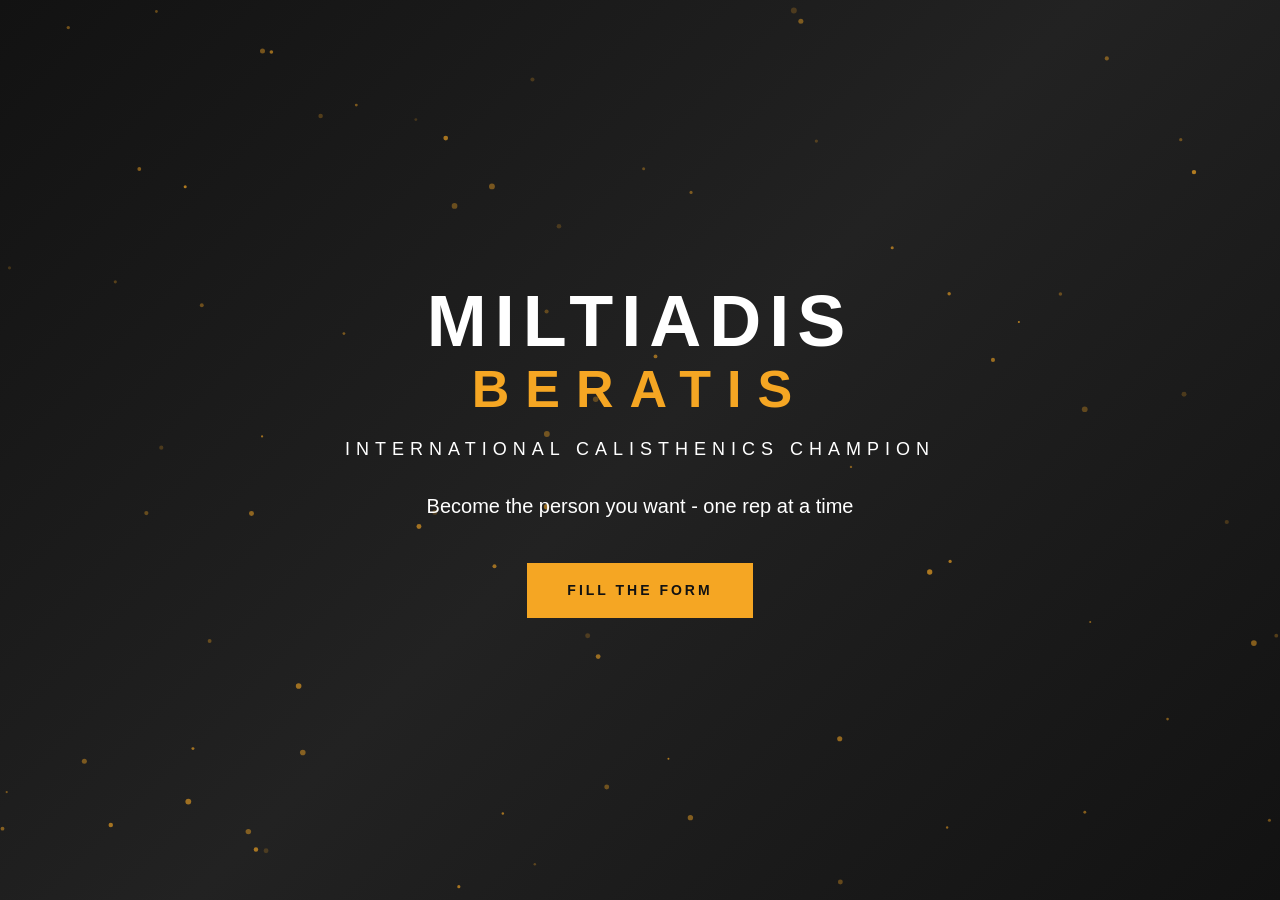
<file: index.html>
<!DOCTYPE html>
<html lang="en">
<head>
    <meta charset="UTF-8">
    <meta name="viewport" content="width=device-width, initial-scale=1.0">
    <title>MILTIADIS BERATIS</title>
    <link rel="stylesheet" href="style.css">
</head>
<body>
    <section id="hero">
        <canvas id="particles"></canvas>
        <h1><span class="name-first">Miltiadis</span> <span class="name-last">Beratis</span></h1>
        <h2>International Calisthenics Champion</h2>
        <p>Become the person you want - one rep at a time</p>
        <a href="story.html">Fill the Form</a>
    </section>
    <script>
    const canvas = document.getElementById('particles');
    const ctx = canvas.getContext('2d');

    canvas.width = window.innerWidth;
    canvas.height = window.innerHeight;

    const particles = [];
    const count = 80;

    for (let i = 0; i < count; i++) {
        particles.push({
            x: Math.random() * canvas.width,
            y: Math.random() * canvas.height,
            r: Math.random() * 2 + 1,
            dx: (Math.random() - 0.5) * 0.5,
            dy: (Math.random() - 0.5) * 0.5,
            opacity: Math.random() * 0.5 + 0.2
        });
    }

    function draw() {
        ctx.clearRect(0, 0, canvas.width, canvas.height);
        particles.forEach(p => {
            ctx.beginPath();
            ctx.arc(p.x, p.y, p.r, 0, Math.PI * 2);
            ctx.fillStyle = `rgba(245, 166, 35, ${p.opacity})`;
            ctx.fill();
            p.x += p.dx;
            p.y += p.dy;
            if (p.x < 0 || p.x > canvas.width) p.dx *= -1;
            if (p.y < 0 || p.y > canvas.height) p.dy *= -1;
        });
        requestAnimationFrame(draw);
    }

    draw();

    window.addEventListener('resize', () => {
        canvas.width = window.innerWidth;
        canvas.height = window.innerHeight;
    });
    </script>
</body>
</html>
</file>
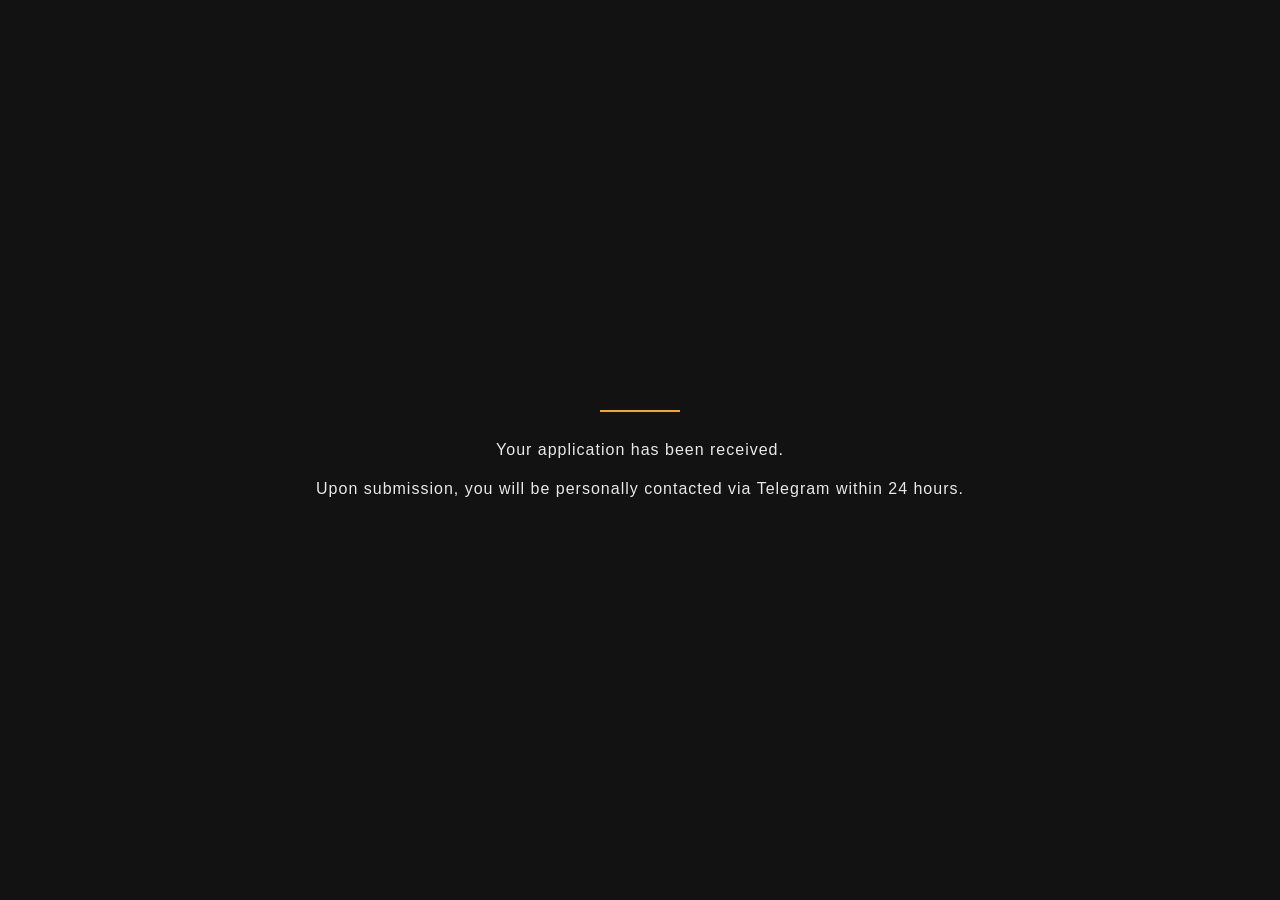
<file: confirmation.html>
<!DOCTYPE html>
<html lang="en">
<head>
    <meta charset="UTF-8">
    <meta name="viewport" content="width=device-width, initial-scale=1.0">
    <title>Application Received</title>
    <link rel="stylesheet" href="style.css">
    <style>
        @keyframes dramaticFade {
            0%   { opacity: 0; transform: translateY(40px) scale(0.95); }
            100% { opacity: 1; transform: translateY(0) scale(1); }
        }

        @keyframes lineExpand {
            0%   { width: 0; }
            100% { width: 80px; }
        }

        .conf-wrapper {
            animation: dramaticFade 1s ease forwards;
        }

        .conf-line {
            display: block;
            height: 2px;
            background-color: #F5A623;
            width: 0;
            margin: 24px auto;
            animation: lineExpand 1s ease 0.8s forwards;
        }

        .conf-p1 {
            opacity: 0;
            animation: dramaticFade 0.8s ease 0.5s forwards;
        }

        .conf-p2 {
            opacity: 0;
            animation: dramaticFade 0.8s ease 0.9s forwards;
        }
    </style>
</head>
<body>
    <section id="confirmation-page">
        <div class="conf-wrapper">
            <h2 id="conf-name"></h2>
            <span class="conf-line"></span>
            <p class="conf-p1">Your application has been received.</p>
            <p class="conf-p2">Upon submission, you will be personally contacted via Telegram within 24 hours.</p>
        </div>
    </section>

    <script>
        const params = new URLSearchParams(window.location.search);
        const name = params.get('name');
        if (name) {
            document.getElementById('conf-name').textContent = 'Thank you, ' + name + '!';
        }
    </script>
</body>
</html>
</file>
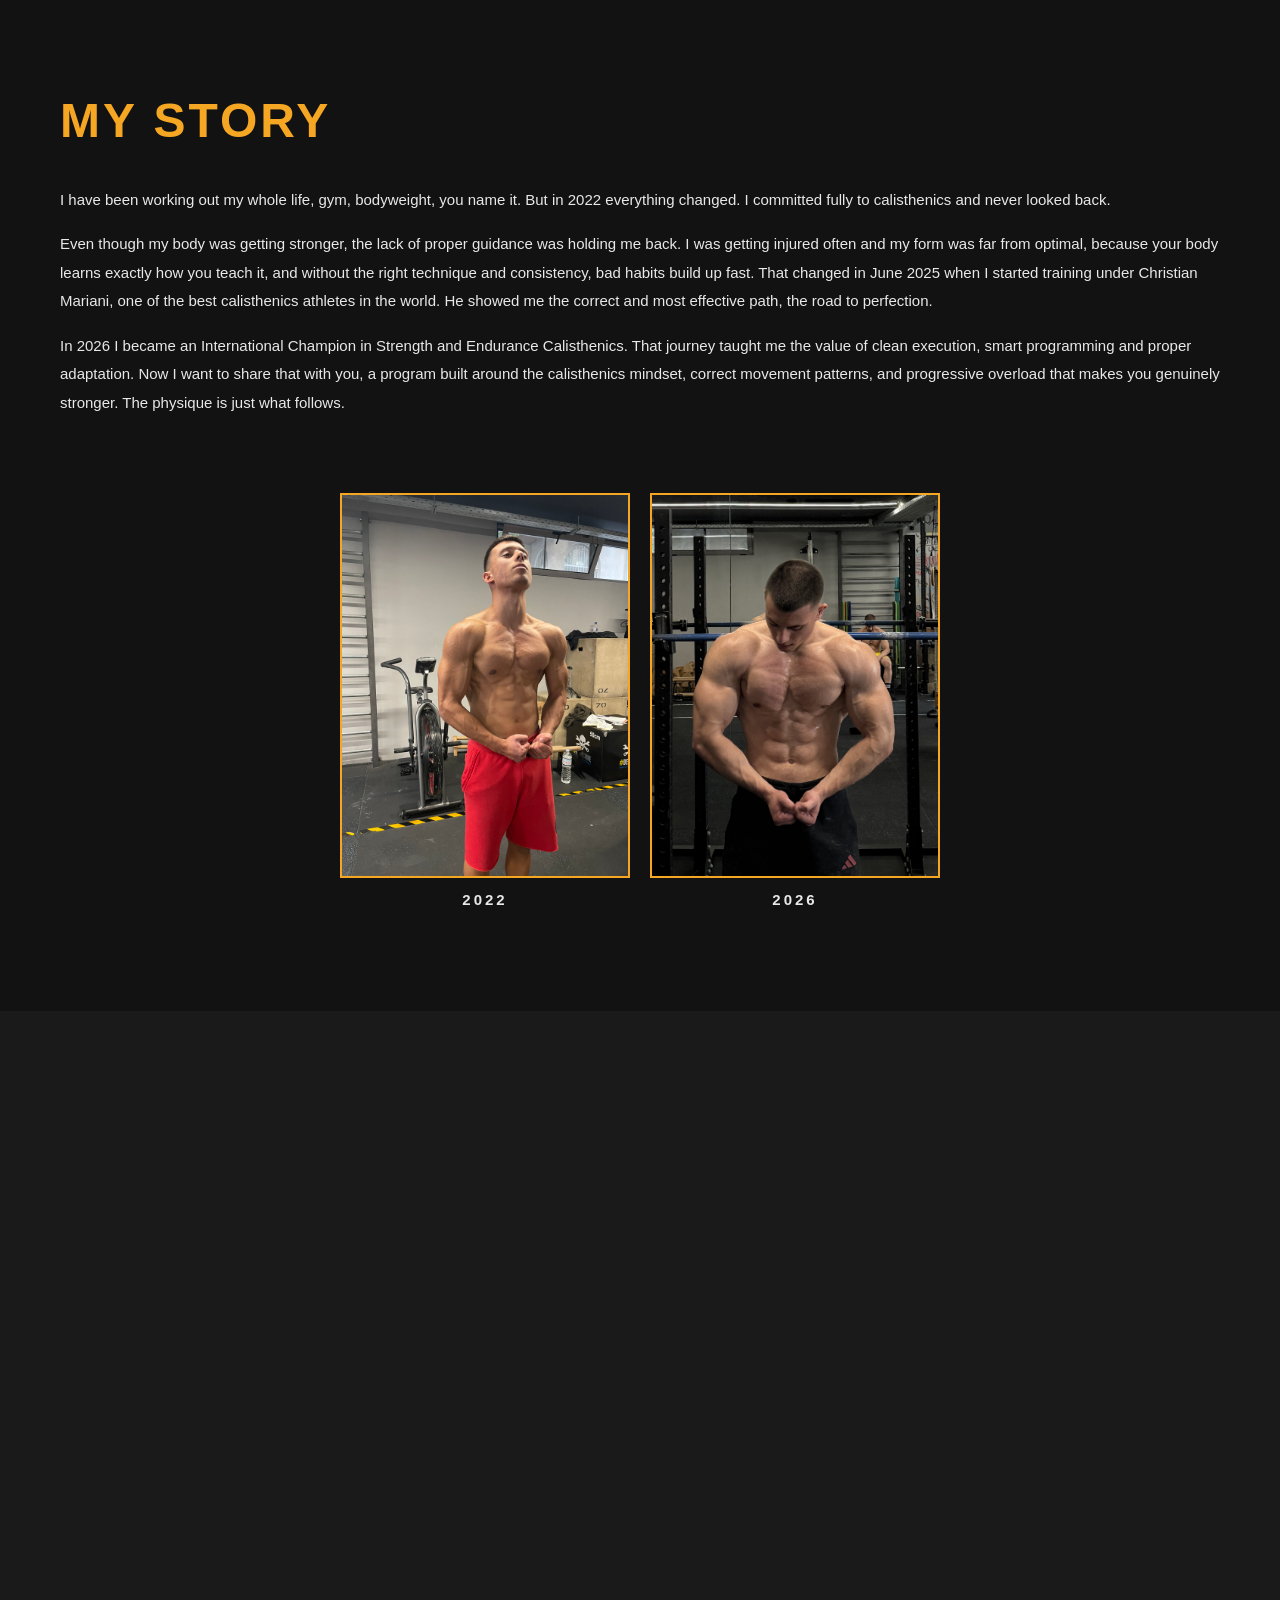
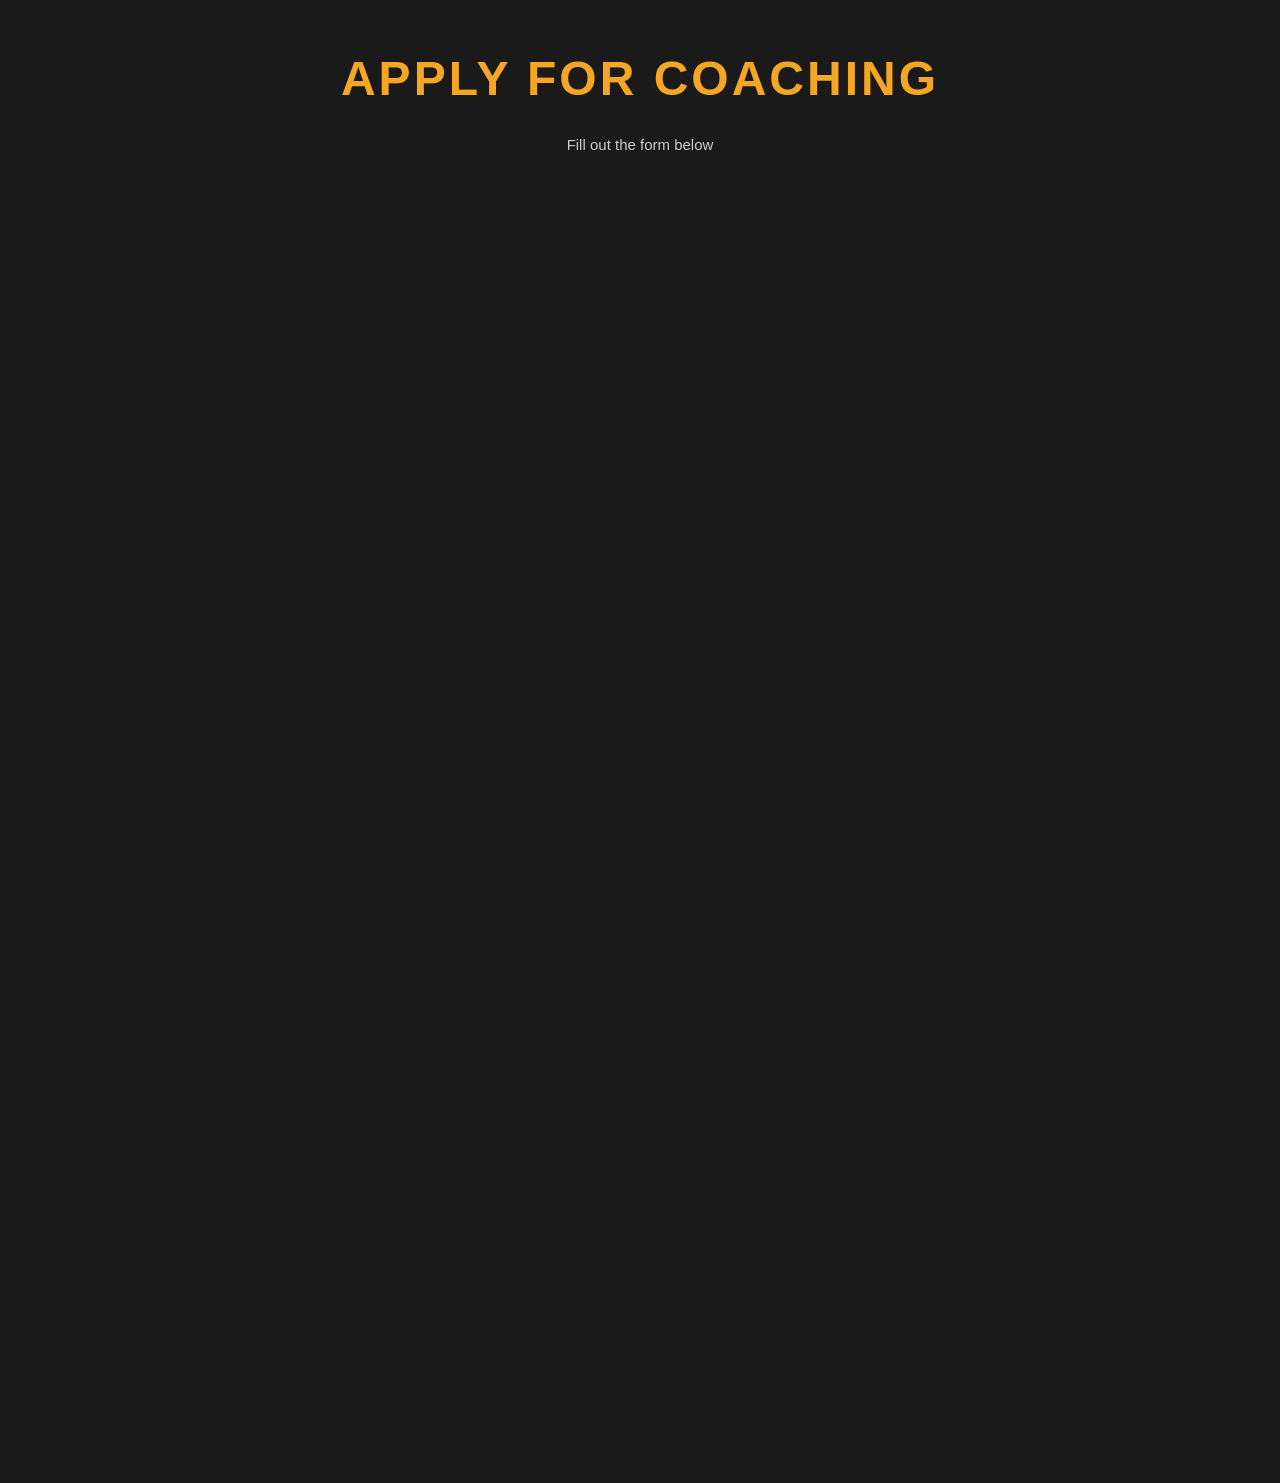
<file: story.html>
<!DOCTYPE html>
<html lang="en">
<head>
    <meta charset="UTF-8">
    <meta name="viewport" content="width=device-width, initial-scale=1.0">
    <title>Fill The Form</title>
    <link rel="stylesheet" href="style.css">
</head>
<body>
    <section id="story">
        <div class="story-text animate">
            <h2>My Story</h2>
            <p>I have been working out my whole life, gym, bodyweight, you name it. But in 2022 everything changed. I committed fully to calisthenics and never looked back.</p>
            <p>Even though my body was getting stronger, the lack of proper guidance was holding me back. I was getting injured often and my form was far from optimal, because your body learns exactly how you teach it, and without the right technique and consistency, bad habits build up fast. That changed in June 2025 when I started training under Christian Mariani, one of the best calisthenics athletes in the world. He showed me the correct and most effective path, the road to perfection.</p>
            <p>In 2026 I became an International Champion in Strength and Endurance Calisthenics. That journey taught me the value of clean execution, smart programming and proper adaptation. Now I want to share that with you, a program built around the calisthenics mindset, correct movement patterns, and progressive overload that makes you genuinely stronger. The physique is just what follows.</p>
        </div>
        <div class="story-photos">
            <div class="photo-wrap">
                <img src="before.jpg" alt="2022">
                <p class="photo-label">2022</p>
            </div>
            <div class="photo-wrap">
                <img src="after.jpg" alt="2026">
                <p class="photo-label">2026</p>
            </div>
        </div>
    </section>

    <section id="pillars">
        <h2 class="pillars-title animate">Training Pillars</h2>
        <div class="pillars-grid">
            <div class="pillar-card animate">
                <div class="pillar-icon">
                    <svg xmlns="http://www.w3.org/2000/svg" width="40" height="40" viewBox="0 0 24 24" fill="none" stroke="#F5A623" stroke-width="2" stroke-linecap="round" stroke-linejoin="round"><path d="M15.914 4a1.5 1.5 0 00-2.474-1.561l-9 9A1.5 1.5 0 005.5 14h4.002a.5.5 0 01.471.666L8.086 20a1.5 1.5 0 002.475 1.56l9-9A1.5 1.5 0 0018.5 10h-3.997a.5.5 0 01-.472-.667z"/></svg>
                </div>
                <h3>Strength</h3>
                <p>Progressive overload through calisthenics. Every rep builds a foundation designed to last.</p>
            </div>
            <div class="pillar-card animate">
                <div class="pillar-icon">
                    <svg xmlns="http://www.w3.org/2000/svg" width="40" height="40" viewBox="0 0 24 24" fill="none" stroke="#F5A623" stroke-width="2" stroke-linecap="round" stroke-linejoin="round"><path d="M12 18V5"/><path d="M15 13a4.17 4.17 0 0 1-3-4 4.17 4.17 0 0 1-3 4"/><path d="M17.598 6.5A3 3 0 1 0 12 5a3 3 0 1 0-5.598 1.5"/><path d="M17.997 5.125a4 4 0 0 1 2.526 5.77"/><path d="M18 18a4 4 0 0 0 2-7.464"/><path d="M19.967 17.483A4 4 0 1 1 12 18a4 4 0 1 1-7.967-.517"/><path d="M6 18a4 4 0 0 1-2-7.464"/><path d="M6.003 5.125a4 4 0 0 0-2.526 5.77"/></svg>
                </div>
                <h3>Mind-Muscle Control</h3>
                <p>Clean execution over ego. The body adapts to the movement patterns it is exposed to.</p>
            </div>
            <div class="pillar-card animate">
                <div class="pillar-icon">
                    <svg xmlns="http://www.w3.org/2000/svg" width="40" height="40" viewBox="0 0 24 24" fill="none" stroke="#F5A623" stroke-width="2" stroke-linecap="round" stroke-linejoin="round"><path d="M12.409 13.017A5 5 0 0 1 22 15c0 3.866-4 7-9 7-4.077 0-8.153-.82-10.371-2.462-.426-.316-.631-.832-.62-1.362C2.118 12.723 2.627 2 10 2a3 3 0 0 1 3 3 2 2 0 0 1-2 2c-1.105 0-1.64-.444-2-1"/><path d="M15 14a5 5 0 0 0-7.584 2"/><path d="M9.964 6.825C8.019 7.977 9.5 13 8 15"/></svg>
                </div>
                <h3>Hypertrophy</h3>
                <p>Strength developed correctly results in muscle. The physique is a byproduct of the work.</p>
            </div>
            <div class="pillar-card animate">
                <div class="pillar-icon">
                    <svg xmlns="http://www.w3.org/2000/svg" width="40" height="40" viewBox="0 0 24 24" fill="none" stroke="#F5A623" stroke-width="2" stroke-linecap="round" stroke-linejoin="round"><path d="M10 14.66V17a1 1 0 0 1-1 1 2 2 0 0 0-2 2v2"/><path d="M14 14.66V17a1 1 0 0 0 1 1 2 2 0 0 1 2 2v2"/><path d="M17.916 10H19.5A2.5 2.5 0 0 0 22 7.5V5a1 1 0 0 0-1-1h-3"/><path d="M4 22h16"/><path d="M6 9a6 6 0 0 0 12 0V3a1 1 0 0 0-1-1H7a1 1 0 0 0-1 1z"/><path d="M6.084 10H4.5A2.5 2.5 0 0 1 2 7.5V5a1 1 0 0 1 1-1h3"/></svg>
                </div>
                <h3>Endurance</h3>
                <p>Conditioning built to carry through training, competition and everyday performance.</p>
            </div>
        </div>
    </section>

    <section id="apply">
        <h2>Apply for coaching</h2>
        <p>Fill out the form below</p>

        <form action="https://formspree.io/f/xdeaddvv" method="POST" id="coaching-form">
            <input type="text" name="_gotcha" style="display:none">
            <div class="animate">
                <label for="name">Full Name</label>
                <input type="text" id="name" name="name" placeholder="Your full name" pattern="[^\d!@#$%^&amp;*()_+=\[\]{};':\\|,.&lt;&gt;?/`~]+" title="Please enter a valid name" required>
            </div>
            <div class="animate">
                <label for="dob">Date of Birth</label>
                <input type="date" id="age" name="age" required>
            </div>
            <div class="animate">
                <label for="country">Country</label>
                <input type="text" id="country" name="country" placeholder="Your country" required oninput="updateCountryCode()">
            </div>
            <div class="field-group animate">
                <label>How long have you been training?</label>
                <div class="radio-group">
                    <label class="radio-label"><input type="radio" name="experience" value="beginner" required> Complete beginner</label>
                    <label class="radio-label"><input type="radio" name="experience" value="less than 1 year"> Less than 1 year</label>
                    <label class="radio-label"><input type="radio" name="experience" value="1-3 years"> 1 to 3 years</label>
                    <label class="radio-label"><input type="radio" name="experience" value="3+ years"> 3 or more years</label>
                </div>
            </div>
            <div class="field-group animate">
                <label>Current training style</label>
                <div class="radio-group">
                    <label class="radio-label"><input type="checkbox" name="style" value="gym"> Gym / Weight Lifting</label>
                    <label class="radio-label"><input type="checkbox" name="style" value="calisthenics"> Bodyweight / Calisthenics</label>
                    <label class="radio-label"><input type="checkbox" name="style" value="both"> Both</label>
                    <label class="radio-label"><input type="checkbox" name="style" value="none"> No structured training</label>
                </div>
            </div>
            <div class="animate">
                <label for="goals">What are your goals and what do you want to achieve?</label>
                <textarea id="goals" name="goals" placeholder="Tell me about your goals..." required></textarea>
            </div>
            <div class="animate">
                <label for="limitations">What was or is still stopping you from achieving your goals by elevating your training to the next level? (Optional)</label>
                <textarea id="limitations" name="limitations" placeholder="Any limitations..."></textarea>
            </div>
            <div class="animate">
                <label for="phone">Phone Number</label>
                <div class="phone-wrap">
                    <input type="text" id="country-code" name="country_code" readonly placeholder="+__">
                    <input type="tel" id="phone" name="phone" placeholder="Your number" minlength="7" required>
                </div>
                <small>Upon submission, you will be personally contacted via Telegram within 24 hours.</small>
            </div>
            <div class="animate">
                <button type="submit">Send Application</button>
            </div>
        </form>

        <div id="confirmation" style="display:none">
            <div class="confirmation">
                <h3>Thank you, <span id="conf-name"></span>!</h3>
                <p>Your application has been received.</p>
                <p>Upon submission, you will be personally contacted via Telegram within 24 hours.</p>
            </div>
        </div>
    </section>
    <script>
    const observer = new IntersectionObserver((entries) => {
        entries.forEach(entry => {
            if (entry.isIntersecting) {
                entry.target.classList.add('visible');
            } else {
                entry.target.classList.remove('visible');
            }
        });
    }, { threshold: 0.05 });

    document.querySelectorAll('.animate').forEach(el => observer.observe(el));
    </script>
    <script>
    const countryCodes = {
        greece: '+30', germany: '+49', france: '+33',
        italy: '+39', spain: '+34', uk: '+44',
        'united kingdom': '+44', usa: '+1', 'united states': '+1',
        cyprus: '+357', albania: '+355', bulgaria: '+359',
        romania: '+40', serbia: '+381', croatia: '+385',
        netherlands: '+31', belgium: '+32', sweden: '+46',
        norway: '+47', denmark: '+45', finland: '+358',
        portugal: '+351', poland: '+48', austria: '+43',
        switzerland: '+41', australia: '+61', canada: '+1',
        brazil: '+55', argentina: '+54', mexico: '+52',
        turkey: '+90', russia: '+7', china: '+86',
        japan: '+81', india: '+91', 'south africa': '+27'
    };

    function updateCountryCode() {
        const country = document.getElementById('country').value.toLowerCase().trim();
        const code = countryCodes[country] || '';
        document.getElementById('country-code').value = code;
        document.getElementById('country-code').placeholder = code ? code : '+__';
    }

    document.getElementById('coaching-form').addEventListener('submit', async function(e) {
    e.preventDefault();
    const name = document.getElementById('name').value;
    const data = new FormData(this);
    await fetch(this.action, {
        method: 'POST',
        body: data,
        headers: { 'Accept': 'application/json' }
    });
    sessionStorage.setItem('applicant-name', name);
    window.location.href = 'confirmation.html?name=' + encodeURIComponent(name);
    });
    </script>
</body>
</html>
</file>
<file: style.css>
* {
    margin: 0;
    padding: 0;
    box-sizing: border-box;
}

body {
    font-family: 'Arial', sans-serif;
    background-color: #121212;
    color: #ffffff;
    line-height: 1.7;
}

/* ── Hero ── */
#hero {
    min-height: 100vh;
    display: flex;
    flex-direction: column;
    align-items: center;
    justify-content: center;
    text-align: center;
    padding: 40px 20px;
    background: linear-gradient(135deg, #121212 0%, #222222 50%, #121212 100%);
    position: relative;
}

#hero h1 {
    font-size: 72px;
    font-weight: 900;
    letter-spacing: 8px;
    text-transform: uppercase;
    margin-bottom: 16px;
    animation: fadeInUp 0.8s ease forwards;
    line-height: 1.1;
    position: relative;
    z-index: 1;
}

.name-first {
    color: #ffffff;
    display: block;
}

.name-last {
    color: #F5A623;
    display: block;
    font-size: 52px;
    letter-spacing: 16px;
}

#hero h2 {
    font-size: 18px;
    font-weight: 400;
    letter-spacing: 6px;
    text-transform: uppercase;
    color: #ffffff;
    margin-bottom: 24px;
    animation: fadeInUp 0.8s ease 0.3s forwards;
    opacity: 0;
    position: relative;
    z-index: 1;
}

#hero p {
    font-size: 20px;
    color: #ffffff;
    margin-bottom: 40px;
    animation: fadeInUp 0.8s ease 0.6s forwards;
    opacity: 0;
    position: relative;
    z-index: 1;
}

#hero a {
    display: inline-block;
    padding: 16px 40px;
    background-color: #F5A623;
    color: #121212;
    text-decoration: none;
    font-weight: 700;
    font-size: 14px;
    letter-spacing: 3px;
    text-transform: uppercase;
    transition: all 0.3s ease;
    animation: fadeInUp 0.8s ease 0.9s forwards;
    opacity: 0;
    position: relative;
    z-index: 1;
}

#hero a:hover {
    background-color: #ffffff;
    color: #121212;
    outline: 2px solid #F5A623;
}

#particles {
    position: absolute;
    top: 0;
    left: 0;
    width: 100%;
    height: 100%;
    z-index: 0;
    pointer-events: none;
}

/* ── Story ── */
#story {
    min-height: 100vh;
    display: flex;
    flex-direction: column;
    align-items: center;
    padding: 80px 60px;
    gap: 60px;
    background-color: #121212;
}

#story h2 {
    font-size: 48px;
    font-weight: 900;
    text-transform: uppercase;
    color: #F5A623;
    margin-bottom: 24px;
    letter-spacing: 3px;
}

#story p {
    font-size: 15px;
    color: #e8e8e8;
    margin-bottom: 16px;
    line-height: 1.9;
}

.story-photos {
    display: flex;
    flex-direction: row;
    gap: 20px;
    width: 100%;
    max-width: 600px;
    margin: 0 auto;
    align-self: stretch;
}

.story-photos img {
    width: 50%;
    max-height: 400px;
    object-fit: cover;
    border: 2px solid #F5A623;
    filter: grayscale(0%);
    transition: all 0.4s ease;
}

.photo-wrap {
    width: 50%;
    display: flex;
    flex-direction: column;
    align-items: center;
    gap: 8px;
}

.photo-wrap img {
    width: 100%;
    max-height: 400px;
    object-fit: cover;
    border: 2px solid #F5A623;
    filter: grayscale(0%);
    transition: all 0.4s ease;
}

.photo-label {
    font-size: 12px;
    font-weight: 700;
    letter-spacing: 3px;
    text-transform: uppercase;
    color: #F5A623;
}

/* ── Pillars ── */
#pillars {
    padding: 80px 60px;
    background-color: #1a1a1a;
    text-align: center;
}

.pillars-title {
    font-size: 36px;
    font-weight: 900;
    text-transform: uppercase;
    color: #F5A623;
    letter-spacing: 3px;
    margin-bottom: 50px;
}

.pillars-grid {
    display: grid;
    grid-template-columns: repeat(4, 1fr);
    gap: 24px;
    max-width: 1100px;
    margin: 0 auto;
}

.pillar-card {
    background-color: #222222;
    border: 1px solid #333333;
    border-radius: 8px;
    padding: 32px 20px;
    cursor: default;
    animation: cardGlow 3s ease-in-out infinite;
}

.pillar-card:nth-child(1) { animation-delay: 0s; }
.pillar-card:nth-child(2) { animation-delay: 0.75s; }
.pillar-card:nth-child(3) { animation-delay: 1.5s; }
.pillar-card:nth-child(4) { animation-delay: 2.25s; }

.pillar-icon {
    font-size: 36px;
    margin-bottom: 16px;
    opacity: 0.9;
}

.pillar-card h3 {
    font-size: 16px;
    font-weight: 700;
    text-transform: uppercase;
    letter-spacing: 2px;
    color: #ffffff;
    margin-bottom: 12px;
}

.pillar-card p {
    font-size: 13px;
    color: #cccccc;
    line-height: 1.7;
}

/* ── Apply ── */
#apply {
    min-height: 100vh;
    display: flex;
    flex-direction: column;
    align-items: center;
    justify-content: center;
    padding: 80px 60px;
    background-color: #1a1a1a;
}

#apply h2 {
    font-size: 48px;
    font-weight: 900;
    text-transform: uppercase;
    color: #F5A623;
    letter-spacing: 3px;
    margin-bottom: 12px;
    text-align: center;
}

#apply p {
    color: #cccccc;
    margin-bottom: 40px;
    text-align: center;
    font-size: 15px;
}

form {
    display: flex;
    flex-direction: column;
    width: 100%;
    max-width: 600px;
    gap: 20px;
}

label {
    font-size: 12px;
    font-weight: 700;
    text-transform: uppercase;
    letter-spacing: 2px;
    color: #F5A623;
    margin-bottom: 6px;
    display: block;
}

input[type=text],
input[type=number],
textarea {
    width: 100%;
    background-color: #222222;
    border: 1px solid #333333;
    border-bottom: 2px solid #F5A623;
    color: #ffffff;
    padding: 12px 16px;
    font-size: 14px;
    font-family: 'Arial', sans-serif;
    outline: none;
    transition: all 0.3s ease;
}

input[type=text]:focus,
input[type=number]:focus,
textarea:focus {
    border-bottom-color: #ffffff;
    background-color: #222222;
}

input[type=date] {
    width: 100%;
    background-color: #222222;
    border: 1px solid #333333;
    border-bottom: 2px solid #F5A623;
    color: #ffffff;
    padding: 12px 16px;
    font-size: 14px;
    font-family: 'Arial', sans-serif;
    outline: none;
    color-scheme: dark;
}

textarea {
    min-height: 120px;
    resize: vertical;
}

small {
    color: #cccccc;
    font-size: 11px;
    margin-top: -10px;
}

button[type=submit] {
    background-color: #F5A623;
    color: #121212;
    border: none;
    padding: 16px;
    font-size: 14px;
    font-weight: 700;
    letter-spacing: 3px;
    text-transform: uppercase;
    cursor: pointer;
    transition: all 0.3s ease;
    margin-top: 10px;
}

button[type=submit]:hover {
    background-color: #ffffff;
    color: #121212;
}

.phone-wrap {
    display: flex;
    gap: 10px;
}

.phone-wrap input:first-child {
    width: 80px;
    flex-shrink: 0;
    text-align: center;
    color: #F5A623;
    font-weight: 700;
}

input[type=number],
input[type=tel] {
    background-color: #222222;
    border: 1px solid #333333;
    border-bottom: 2px solid #F5A623;
    color: #ffffff;
    padding: 12px 16px;
    font-size: 14px;
    font-family: 'Arial', sans-serif;
    outline: none;
}

.radio-group {
    display: flex;
    flex-direction: column;
    gap: 10px;
}

.radio-label {
    display: flex;
    align-items: center;
    gap: 10px;
    font-size: 14px;
    font-weight: 400;
    text-transform: none;
    letter-spacing: 0;
    color: #e8e8e8;
    cursor: pointer;
}

.radio-label input {
    accent-color: #F5A623;
    width: 16px;
    height: 16px;
    cursor: pointer;
}

/* ── Confirmation ── */
#confirmation-page {
    min-height: 100vh;
    display: flex;
    flex-direction: column;
    align-items: center;
    justify-content: center;
    text-align: center;
    padding: 40px;
    background-color: #121212;
}

#confirmation-page h2 {
    font-size: 52px;
    font-weight: 900;
    text-transform: uppercase;
    color: #F5A623;
    letter-spacing: 4px;
    margin-bottom: 24px;
}

#confirmation-page p {
    color: #e8e8e8;
    font-size: 16px;
    margin-bottom: 12px;
    letter-spacing: 1px;
}

/* ── Animations ── */
@keyframes fadeInUp {
    from { opacity: 0; transform: translateY(30px); }
    to { opacity: 1; transform: translateY(0); }
}

@keyframes fadeInLeft {
    from { opacity: 0; transform: translateX(-40px); }
    to { opacity: 1; transform: translateX(0); }
}

@keyframes cardGlow {
    0%   { box-shadow: 0 0 5px rgba(245, 166, 35, 0.1); border-color: #333333; }
    50%  { box-shadow: 0 0 20px rgba(245, 166, 35, 0.3); border-color: #F5A623; }
    100% { box-shadow: 0 0 5px rgba(245, 166, 35, 0.1); border-color: #333333; }
}

.animate {
    opacity: 0;
    transform: translateX(-40px);
    transition: all 0.8s ease;
}

.animate.visible {
    opacity: 1;
    transform: translateX(0);
}

.story-photos.animate {
    transform: translateX(40px);
}

.pillar-card:nth-child(1) { animation-delay: 0s; }
.pillar-card:nth-child(2) { animation-delay: 0.75s; }
.pillar-card:nth-child(3) { animation-delay: 1.5s; }
.pillar-card:nth-child(4) { animation-delay: 2.25s; }

form .animate:nth-child(1) { transition-delay: 0.05s; }
form .animate:nth-child(2) { transition-delay: 0.1s; }
form .animate:nth-child(3) { transition-delay: 0.15s; }
form .animate:nth-child(4) { transition-delay: 0.2s; }
form .animate:nth-child(5) { transition-delay: 0.25s; }
form .animate:nth-child(6) { transition-delay: 0.3s; }
form .animate:nth-child(7) { transition-delay: 0.35s; }
form .animate:nth-child(8) { transition-delay: 0.4s; }
form .animate:nth-child(9) { transition-delay: 0.45s; }

/* ── Mobile ── */
@media (max-width: 768px) {
    #hero h1 {
        font-size: 42px;
        letter-spacing: 4px;
    }

    .name-first {
        font-size: 42px;
        letter-spacing: 4px;
    }

    .name-last {
        font-size: 32px;
        letter-spacing: 8px;
    }

    #hero h2 {
        font-size: 11px;
        letter-spacing: 3px;
    }

    #hero p {
        font-size: 15px;
    }

    #story {
        padding: 40px 20px;
    }

    #story h2 {
        font-size: 32px;
    }

    .story-photos {
        flex-direction: column;
        max-width: 100%;
    }

    .photo-wrap {
        width: 100%;
    }

    .photo-wrap img {
        max-height: 500px;
    }

    #pillars {
        padding: 60px 20px;
    }

    .pillars-title {
        font-size: 24px;
        letter-spacing: 2px;
    }

    .pillars-grid {
        grid-template-columns: 1fr 1fr;
        gap: 16px;
    }

    .pillar-card {
        padding: 20px 12px;
    }

    .pillar-card h3 {
        font-size: 12px;
        letter-spacing: 1px;
    }

    .pillar-card p {
        font-size: 11px;
    }

    #apply {
        padding: 40px 20px;
    }

    #apply h2 {
        font-size: 28px;
        letter-spacing: 2px;
    }

    #confirmation-page h2 {
        font-size: 32px;
        letter-spacing: 2px;
    }
}
</file>
